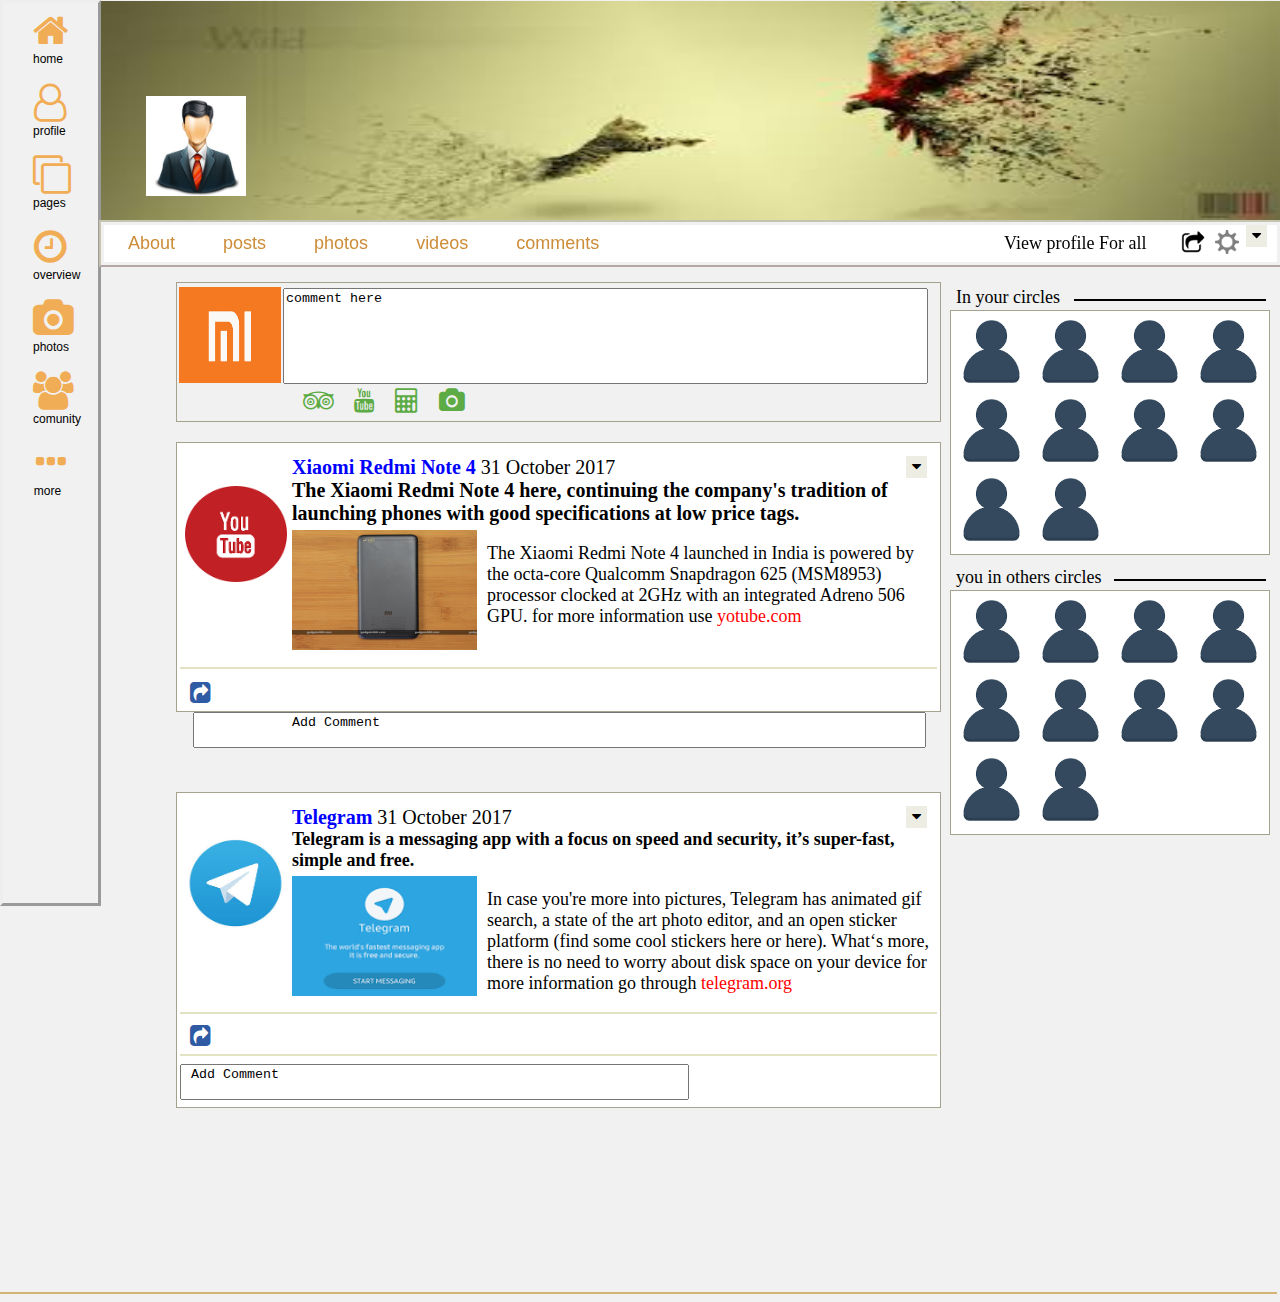
<file: Assnment1/index.html>
<!DOCTYPE html>
<html>

<head>
    <script src="javascript.js">  </script>
    <title>Assignment1</title>
    <meta charset="UTF-8">
    <link rel="stylesheet" href="https://cdnjs.cloudflare.com/ajax/libs/font-awesome/4.7.0/css/font-awesome.min.css">
    <link rel="stylesheet" href="style.css">
</head>

<body>
    <ul class="verticalBar" id="block">
        <div class="icondsn">
            <li> <a href="#"><i  class="fa fa-home"></i><span  >home</span></a> </li>
            <li><a href="#"><i class="fa fa-user-o "></i><span  >profile</span></a> </li>
            <li> <a href="#"><i  class="fa fa-clone"></i><span  >pages</span></a></li>
            <li><a href="#"><i   class="fa fa-clock-o"></i><span  >overview</span></a></li>
            <li><a href="#"><i  class="fa fa-camera"></i><span  >photos</span></a></li>
            <li><a href="#"><i  class="fa fa-users"></i><span  >comunity</span></a></li>
            <li><a href="#"><i  class="fa fa-ellipsis-h"></i><span >more</span></a></li>
        </div>
    </ul>
    <div class="backgroundimg">
        <div class="container">
            <img class="backimg" src="images/back.jpg" alt="background image ">
            <img class="userimg" src="images/userimg.jpg">
        </div>
    </div>
    <table class="table1">
        <tr>
            <td>
                <div class="rowbar" id="navigation1">
                    <div class="viewprifileloc">View profile For all</div>
                    <ul id="rowblock" class="textdec">
                        <li><a href="#">About  </a> </li>
                        <li><a href="#">posts</a></li>
                        <li><a href="#">photos</a></li>
                        <li><a href="#">videos</a></li>
                        <li><a href="#">comments</a></li>
                        <li id="dropbtnlocating">
                            <div class="dropdown">
                                <button onclick="myFunction()" class="dropbtn"><i  class="fa fa-caret-down"></i></button>
                                <div id="myDropdown" class="dropdown-content">
                                    <a href="#home">Report spam</a><br>
                                    <a href="#about">Mute</a>
                                </div>
                            </div>
                        </li>
                        <li><img class="settingsimg" src="images/settings.png" alt="settings"></li>
                        <li><img class="shareimg" src="images/share.png" alt="share"> </li>
                    </ul>
                </div>
                </div>
                <img class="xiomilogo" src="images/Xiaomi-Logo.jpg" alt="redmilogo">
                <table class="table3">
                    <tr>
                        <td>
                            <div class="textarea2">
                                <textarea rows="6" cols="78" name="comment">comment here </textarea>
                            </div>
                            <ul class="rowbar">
                                <li class="padrowbar"><a href="#"><i id="iconpadding" class="fa fa-tripadvisor" ></i></a></li>
                                <li><a href="#"><i  class="fa fa-youtube "></i></a></li>
                                <li><a href="#"><i  class="fa fa-calculator" ></i></a></li>
                                <li><a href="#"> <i   class="fa fa-camera"></i></a></li>
                            </ul>
                        </td>
                    </tr>
                </table>
                <table class="table5">
                    <tr>
                        <td>
                            <div id="dropbtnlocating" class="dropdown">
                                <button onclick="myFunction1()" class="dropbtn"><i  class="fa fa-caret-down"></i></button>
                                <div id="myDropdown1" class="dropdown-content">
                                    <a href="">Report spam</a><br>
                                    <a href="">Mute</a>
                                </div>
                            </div>
                            <img class="youtubicon" src="images/ytubicon.png" alt="ytublogo">
                            <span class="fontofcontent"> <b class="contentbold" class="hvr1">Xiaomi Redmi Note 4 </b><span >31 October 2017 <br/></span>
                            <span><b>The Xiaomi Redmi Note 4  here, continuing the company's tradition of launching phones with good specifications at low price tags.<br/> </b> </span>
                            <img class="utbreviewimg" src="images/redmireviwatyoutub.jpg" alt="image redmi">
                            <p class="fontsize">The Xiaomi Redmi Note 4 launched in India is powered by the octa-core Qualcomm Snapdragon 625
                                (MSM8953) processor clocked at 2GHz with an integrated Adreno 506 GPU. for more information
                                use <span id="beforehover" class="hvr">yotube.com </span> </p>
                            <hr class="horizntal1">
                            <div class="sharesqr"><i class="fa fa-share-square"></i></div>
                            </div>
                        </td>
                    </tr>
                </table>
                <div id="textarea">
                    <textarea rows="2" cols="89" name="comment">
            Add Comment</textarea>
                </div>
                <table class="table6">
                    <tr>
                        <td>
                            <div id="dropbttnloc" class="dropdown">
                                <button onclick="myFunction2()" class="dropbtn"><i  class="fa fa-caret-down"></i></button>
                                <div id="myDropdown2" class="dropdown-content">
                                    <a href="">Report spam</a><br>
                                    <a href="">Mute</a>
                                </div>
                            </div>
                            <img class="telegramlogo" src="images/telelogo.jpg" alt="telelogo">
                            <span class="fontofcontent"> <b  class="contentbold" class="hvr1">Telegram</b>  31 October 2017  <br/></span>
                            <span><b class="fontsize">Telegram is a messaging app with a focus on speed and security, it’s super-fast, simple and free. <br/> </b>
                             </span>
                            <img class="telebox" src="images/teleboxlogo.png" alt="image redmi">
                            <p class="fontsize">In case you're more into pictures, Telegram has animated gif search, a state of the art photo
                                editor, and an open sticker platform (find some cool stickers here or here). What‘s more,
                                there is no need to worry about disk space on your device for more information go through
                                <span id="beforehover" class="hvr">telegram.org</span> </p>
                            <hr class="hrzntal2">
                            <div>
                                <div class="sharesqr"><i class="fa fa-share-square"></i></div>
                            </div>
                            <hr class="hrzntalline3">
                            <div class="textarea3">
                                <textarea rows="2" cols="61" name="comment"> Add Comment</textarea>
                            </div>
                        </td>
                    </tr>
                </table>
                <hr class="hrzntalline4">
                <span class="locateInUrCircle">In your circles</span>
                <hr class="hrzntalline5">
                <span class="locateuinother">you in others circles</span>
            </td>
        </tr>
    </table>
    <table class="table7">
        <tr>
            <td class="imggal">
                <img src="images/friend3.png" alt="friends pic">
                <img src="images/friend3.png" alt="friends pic">
                <img src="images/friend3.png" alt="friends pic">
                <img src="images/friend3.png" alt="friends pic">
                <img src="images/friend3.png" alt="friends pic">
                <img src="images/friend3.png" alt="friends pic">
                <img src="images/friend3.png" alt="friends pic">
                <img src="images/friend3.png" alt="friends pic">
                <img src="images/friend3.png" alt="friends pic">
                <img src="images/friend3.png" alt="friends pic">
            </td>
        </tr>
    </table>
    <table class="table8">
        <tr>
            <td class="imggal">
                <img src="images/friend3.png" alt="friends pic">
                <img src="images/friend3.png" alt="friends pic">
                <img src="images/friend3.png" alt="friends pic">
                <img src="images/friend3.png" alt="friends pic">
                <img src="images/friend3.png" alt="friends pic">
                <img src="images/friend3.png" alt="friends pic">
                <img src="images/friend3.png" alt="friends pic">
                <img src="images/friend3.png" alt="friends pic">
                <img src="images/friend3.png" alt="friends pic">
                <img src="images/friend3.png" alt="friends pic">
            </td>
        </tr>
    </table>
    <hr class="hrzntalline6">
</body>

</html>
</file>
<file: Assnment1/style.css>
body {
    margin: 0;
    background-color: #f1f1f1;
    overflow: auto;
}

.verticalBar {
    list-style-type: none;
    margin: 0;
    padding: 0px;
    width: 95px;
    background-color: #f1f1f1;
    position: fixed;
    height: 100%;
    border-style: outset;
    overflow: hidden;
    font-family: Arial, Helvetica, sans-serif;
}

.verticalBar .icondsn i {
    font-size: 38px;
    color: #F1AD56
}

.viewprifileloc {
    position: absolute;
    padding-left: 900px;
    font-size: 18px;
    padding-top: 8px
}

.iconnamedsn {
    font-family: Arial, Helvetica, sans-serif;
    font-size: 12px;
    text-align: center;
    padding: 0px 6px 6px 0px;
    margin: 0;
}

#block a {
    display: block;
    color: #000;
    padding: 8px 30px;
    text-decoration: none;
    overflow: hidden;
}

.verticalBar li a:hover {
    background-color: #B7C4BD;
    color: white;
    text-align: center;
}

.verticalBar {
    text-align: center;
}

.settingsimg {
    height: 24px;
    width: 24px;
    float: right;
    padding: 5px 5px;
    padding-right: 7px;
}

.shareimg {
    height: 24px;
    width: 24px;
    float: right;
    padding: 5px 5px;
}

.container {
    position: relative;
}

.xiomilogo {
    height: 96px;
    width: 102px;
    position: absolute;
    left: 78px;
    top: 65px
}

.padrowbar {
    padding-left: 75px;
}

.youtubicon {
    float: left;
    padding: 30px 5px;
    height: 96px;
    width: 102px;
    left: 14px;
    top: 160px;
}

.horizntal1 {
    margin-top: 2em;
    margin-left: 0px;
    margin-right: 0px;
    width: 755px;
    border: 1px solid #E2E3C3;
}

.sharesqr {
    color: #2E5BA4;
    font-size: 24px;
    float: left;
    padding: 1px;
    padding-left: 10px;
}

.contentbold {
    color: blue;
}

.fontofcontent {
    font-size: 20px;
}

.utbreviewimg {
    float: left;
    height: 120px;
    width: 185px;
    left: 140px;
    top: 100px;
    padding-right: 10px;
    padding-top: 5px;
}

.telebox {
    float: left;
    height: 120px;
    width: 185px;
    left: 140px;
    top: 100px;
    padding-right: 10px;
    padding-top: 5px;
}

.telegramlogo {
    float: left;
    padding: 30px 5px;
    height: 96px;
    width: 102px;
    left: 14px;
    top: 160px;
}

#dropbttnloc {
    padding-right: 10px;
}

.fontsize {
    font-size: 18px;
}

.hrzntal2 {
    margin-top: 0em;
    margin-left: 0px;
    margin-right: 0px;
    width: 755px;
    border: 1px solid #E2E3C3;
}

.hrzntalline3 {
    margin-top: 2.5em;
    margin-left: 0px;
    margin-right: 0px;
    width: 755px;
    border: 1px solid #E2E3C3;
}

.hrzntalline4 {
    margin-top: 2.3em;
    margin-left: 970px;
    margin-right: 50px;
    width: 190px;
    border: 1px solid black;
    position: absolute;
}

.locateInUrCircle {
    position: absolute;
    font-size: 18px;
    top: 65px;
    left: 855px;
}

.hrzntalline5 {
    margin-top: 19.8em;
    margin-left: 1010px;
    margin-right: 50px;
    width: 150px;
    border: 1px solid black;
    position: absolute;
}

.hrzntalline6 {
    margin-top: 80em;
    margin-left: 0px;
    margin-right: 0px;
    width: 1275px;
    border: 1px solid #D4B475;
}

.locateuinother {
    position: absolute;
    font-size: 18px;
    top: 345px;
    left: 855px;
}

.backimg {
    padding-left: 17px;
    width: 1180px;
    height: 220px;
    position: absolute;
}

.userimg {
    width: 100px;
    height: 100px;
    left: 62px;
    top: 95px;
    position: absolute;
}

#navigation {
    margin: 0;
    padding: 0;
}

.rowbar {
    list-style-type: none;
    display: inline;
}

.table1 {
    border: 2px solid #A5A38D;
    border-color: #C4C4B0 #C4C4B0 #B5A7A4;
    top: 220px;
    left: 99px;
    position: relative;
    height: 42px;
    width: 1183px;
    padding: 0px;
    position: absolute;
}

.textdec a {
    text-decoration: none;
    font-size: 16px;
}

.rowbar ul {
    list-style-type: none;
    margin: 0;
    padding: 0px 0px;
    overflow: hidden;
    background-color: white;
}

.rowbar #rowblock a {
    float: left;
    font-family: Arial, Helvetica, sans-serif;
    display: block;
    color: #CD8C38;
    ;
    text-align: center;
    padding: 8px 24px;
    font-size: 18px;
    text-decoration: none;
}

.rowbar .rowblock2 a {
    position: absolute;
    float: left;
    margin-top: 0px;
    font-family: Arial, Helvetica, sans-serif;
    display: block;
    color: black;
    text-align: center;
    padding: 0px 0px;
    font-size: 18px;
    text-decoration: none;
}

li a:hover {
    background-color: #B7C4BD;
}

.span {
    padding-left: 5px;
}

.table3 {
    position: absolute;
    height: 140px;
    width: 765px;
    border: 1px solid #A5A38D;
    top: 60px;
    left: 75px;
}

.icondsn span {
    font-family: Arial, Helvetica, sans-serif;
    font-size: 12px;
    text-align: center;
    padding: 0px 6px 6px 0px;
    margin: 0;
}

#iconpadding {
    font-size: 24px;
    padding-top: 97px;
}

.table3 li {
    display: inline
}

.table3 li a {
    padding: 8px 8px;
}

.table3 i {
    font-size: 24px;
    color: #5DAB44;
}

.table5 {
    position: absolute;
    background-color: white;
    width: 757px;
    border: 1px solid #A5A38D;
    top: 220px;
    left: 75px;
    padding-top: 10px;
}

.table6 {
    background-color: white;
    position: absolute;
    width: 757px;
    border: 1px solid #A5A38D;
    top: 570px;
    left: 75px;
    padding-top: 10px;
}

#textarea {
    resize: none;
    position: absolute;
    left: 92px;
    top: 490px;
    padding: 0;
    margin: 0;
}

.table7 {
    width: 320px;
    border: 1px solid #A5A38D;
    background-color: white;
    left: 950px;
    position: absolute;
    top: 310px;
}

.table8 {
    width: 320px;
    border: 1px solid #A5A38D;
    background-color: white;
    left: 950px;
    position: absolute;
    top: 590px;
}

.textarea2 {
    resize: none;
    position: absolute;
    left: 106px;
    top: 5px;
    padding: 0;
    margin: 0;
}

textarea {
    resize: none;
}

.hvr:hover {
    color: goldenrod;
    text-decoration: underline;
}

.hvr1:hover {
    text-decoration: underline;
    color: goldenrod;
}

.textarea3 {
    resize: none;
    left: 106px;
    top: 1em;
    padding: 0;
    margin: 0;
}

#navigation1 {
    margin: 0;
    padding: 0;
}

.imggal img {
    height: 75px;
    width: 75px;
    top: 310px;
}

.dropbtn {
    background-color: #EEEDE3;
    color: black;
    padding: 2px 6px;
    font-size: 16px;
    border: none;
    cursor: pointer;
}

.dropbtn:hover,
.dropbtn:focus {
    background-color: #F1AD56;
}

.dropdown {
    float: right;
    margin: 0;
}

.dropdown-content {
    display: none;
    position: absolute;
    min-width: 160px;
    overflow: auto;
    background-color: white;
    right: 0;
    z-index: 1;
}

.dropdown-content a {
    color: #F1AD56;
    padding: 10px 16px;
    text-decoration: none;
    display: block;
}

.dropdown a:hover {
    background-color: #f1f1f1
}

#dropbtnlocating {
    padding-right: 10px
}

.show {
    display: block;
}

.backgroundimg {
    margin-left: 78px;
    padding: 1px 6px;
    height: 10px;
}

#beforehover {
    color: red;
}
</file>
